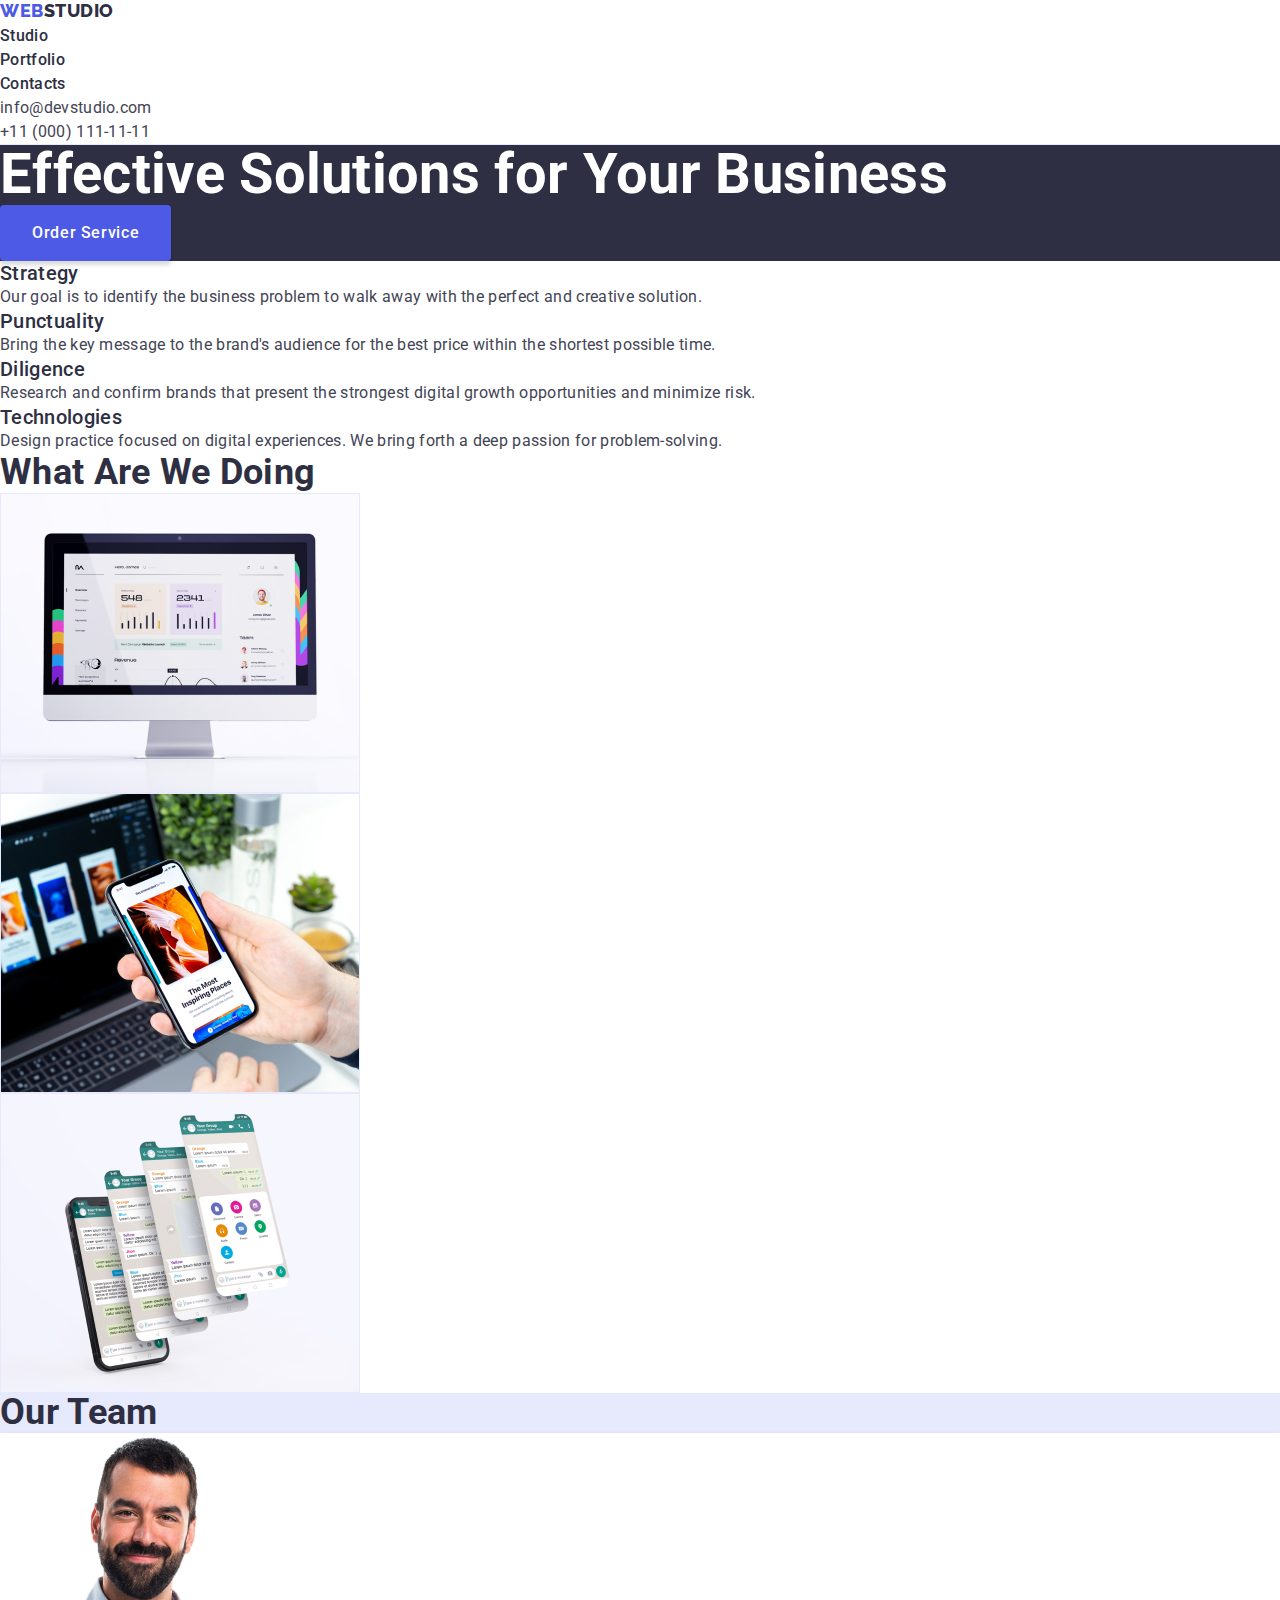
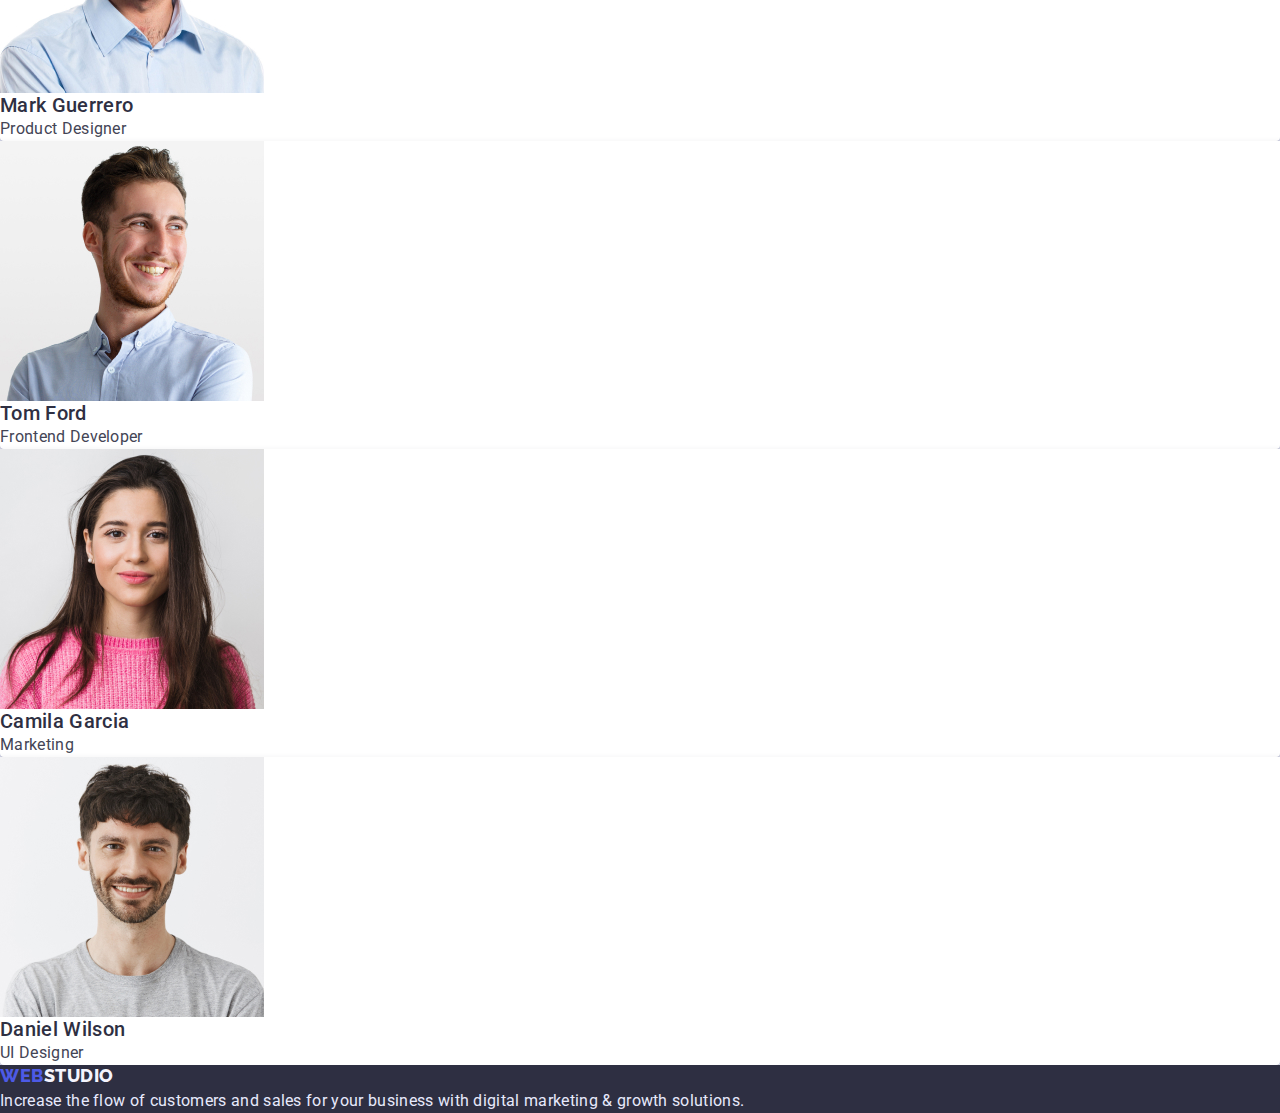
<file: index.html>
<!doctype html>
<html lang="en">

<head>
    <meta charset="UTF-8">
    <meta http-equiv="X-UA-Compatible" content="IE=edge">
    <meta name="viewport" content="width=device-width, initial-scale=1.0">

    <title>Webstudio</title>

    <link rel="preconnect" href="https://fonts.googleapis.com">
    <link rel="preconnect" href="https://fonts.gstatic.com" crossorigin>
    <link href="https://fonts.googleapis.com/css2?family=Raleway:wght@800&family=Roboto:wght@400;500;700&display=swap" rel="stylesheet">
    
    <link href="https://cdn.jsdelivr.net/npm/modern-normalize@1.1.0/modern-normalize.min.css" rel="stylesheet">
    
    <link rel="stylesheet" href="./css/styles.css" />
</head>

<body>

    
        
        <header class="header">
                <nav class="navigation">
                    <a class="logo-header" href="/"> 
                    <span class="web">WEB</span><span>STUDIO</span>
                    </a>
        
                    <ul class="nav-list">
                        <li><a class="nav-link" href="./index.html"> Studio </a></li>
                        <li><a class="nav-link" href="./portfolio.html"> Portfolio </a></li>
                        <li><a class="nav-link" href="/"> Contacts </a></li>
                    </ul>
        
                </nav>
        
                <address class="address-section">
                    <ul class="address-list">
                        <li><a class="mail-link" href="mailto:info@devstudio.com"> info@devstudio.com </a></li>
                        <li><a class="tel-link" href="tel:+11(000)111-11-11"> +11 (000) 111-11-11 </a></li>
                    </ul>
                </address>
    
        </header>
    
    
        <main>
    
            <section class="hero-section">
                <h1 class="hero-title"> Effective Solutions for Your Business </h1>
                <button type="button" class="order-button"> Order Service </button>
            </section>
    
            <section class="advantages-section">
                <h2 hidden> The Advantages Of Working With Us </h2> <!-- alternatively - "Our Strong Sides" or smth-->
                <ul class="advantages-list">
                    <li class="advantages-item">
    
                        <h3 class="item-subtitle">Strategy</h3>
                        <p class="item-paragraph">Our goal is to identify the business problem to walk
                            away with the perfect and creative solution. </p>
    
                    </li>
    
                    <li class="advantages-item">
    
                        <h3 class="item-subtitle">Punctuality</h3>
                        <p class="item-paragraph">Bring the key message to the brand's audience for the best
                            price within the shortest possible time. </p>
    
                    </li>
    
                    <li class="advantages-item">
    
                        <h3 class="item-subtitle">Diligence</h3>
                        <p class="item-paragraph">Research and confirm brands that present the strongest
                            digital growth opportunities and minimize risk. </p>
    
                    </li>
    
                    <li class="advantages-item">
    
                        <h3 class="item-subtitle">Technologies</h3>
                        <p class="item-paragraph">Design practice focused on digital experiences.
                            We bring forth a deep passion for problem-solving. </p>
    
                    </li>
                </ul>
            </section>
    
            <section class="services-section">
                <h2 class="section-subtitle">What Are We Doing</h2>
                <ul class="services-list">
                    <li class="services-item"> <img src="images/img1.jpg" alt="computer screen demonstrating a website" width="360"
                            height="300" /></li>
    
                    <li class="services-item"> <img src="images/img3.jpg" alt="fan abstract image of a mobile app" width="360" height="300" />
                    </li>
    
                    <li class="services-item"> <img src="images/img2.jpg" alt="computer screen and a phone demonstrating the same website"
                            width="360" height="300" /></li>
                </ul>
            </section>
    
            <section class="team-section">
                <h2 class="section-subtitle">Our Team</h2>
                <ul class="team-list">
                    <li class="team-list-item">
                        <img src="images/guerrero.jpg" alt="Mark Guerrero, Product Designer" width="264" height="260" />
                        
                        <div class="team-item-content">
                            <h3 class="item-subtitle">Mark Guerrero</h3>
                            <p class="item-paragraph">Product Designer</p>
                        </div>
                    </li>
    
                    <li class="team-list-item">
                        <img src="images/ford.jpg" alt="Tom Ford, Frontend Developer" width="264" height="260" />
                        
                        <div class="team-item-content">
                            <h3 class="item-subtitle">Tom Ford</h3>
                            <p class="item-paragraph">Frontend Developer</p>
                        </div>
                    </li>
    
                    <li class="team-list-item">
                        <img src="images/garcia.jpg" alt="Camila Garcia, Marketing" width="264" height="260" />
                        
                        <div class="team-item-content">
                            <h3 class="item-subtitle">Camila Garcia</h3>
                            <p class="item-paragraph">Marketing</p>
                        </div>
                    </li>
    
                    <li class="team-list-item">
                        <img src="images/wilson.jpg" alt="Daniel Wilson, UI Designer" width="264" height="260" />
                        
                        <div class="team-item-content">
                            <h3 class="item-subtitle">Daniel Wilson</h3>
                            <p class="item-paragraph">UI Designer</p>
                        </div>
                    </li>
    
                </ul>
            </section>
    
        </main>
    
        <footer class="footer-section">
            <a class="logo-footer" href="/"> <span class="web">WEB</span><span>STUDIO </span> </a>
            <p class="footer-paragraph">
                Increase the flow of customers and sales for your business with digital
                marketing & growth solutions.
            </p>
        </footer>
    
    </body>


</html>
</file>
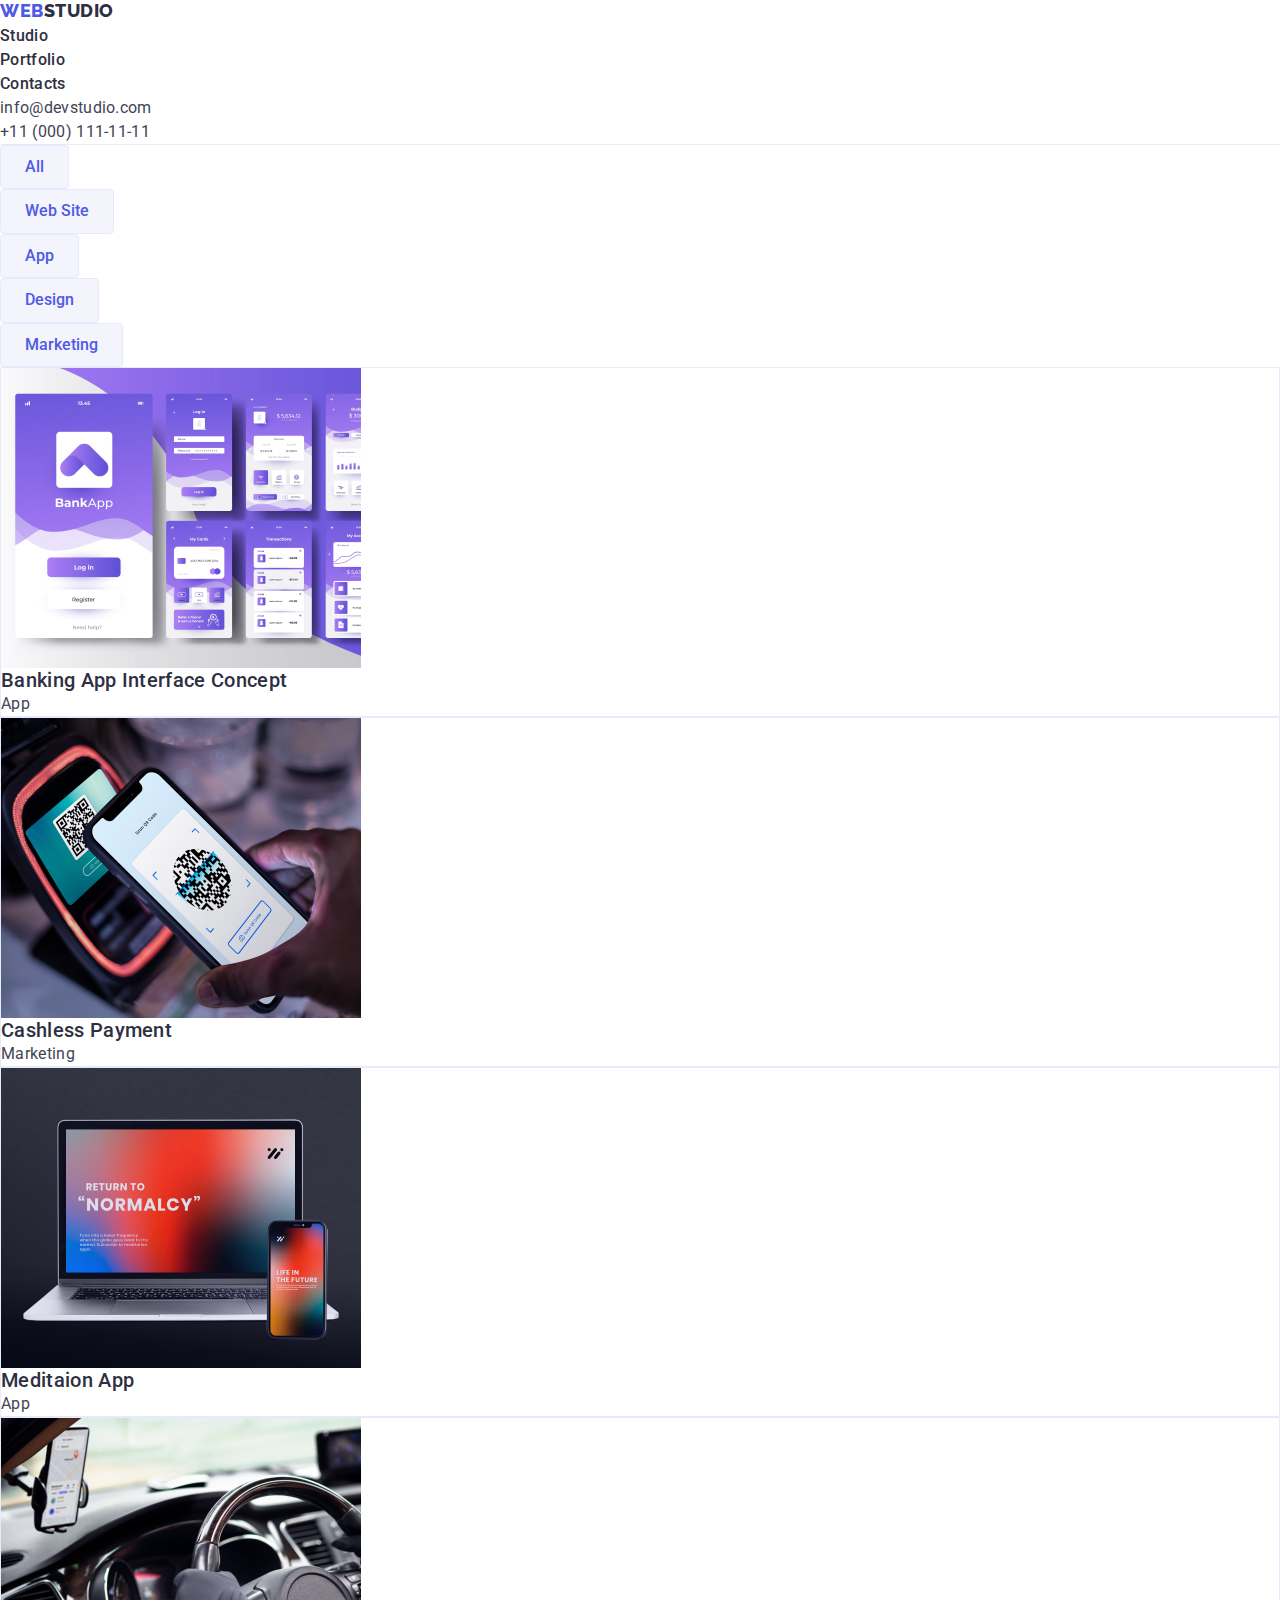
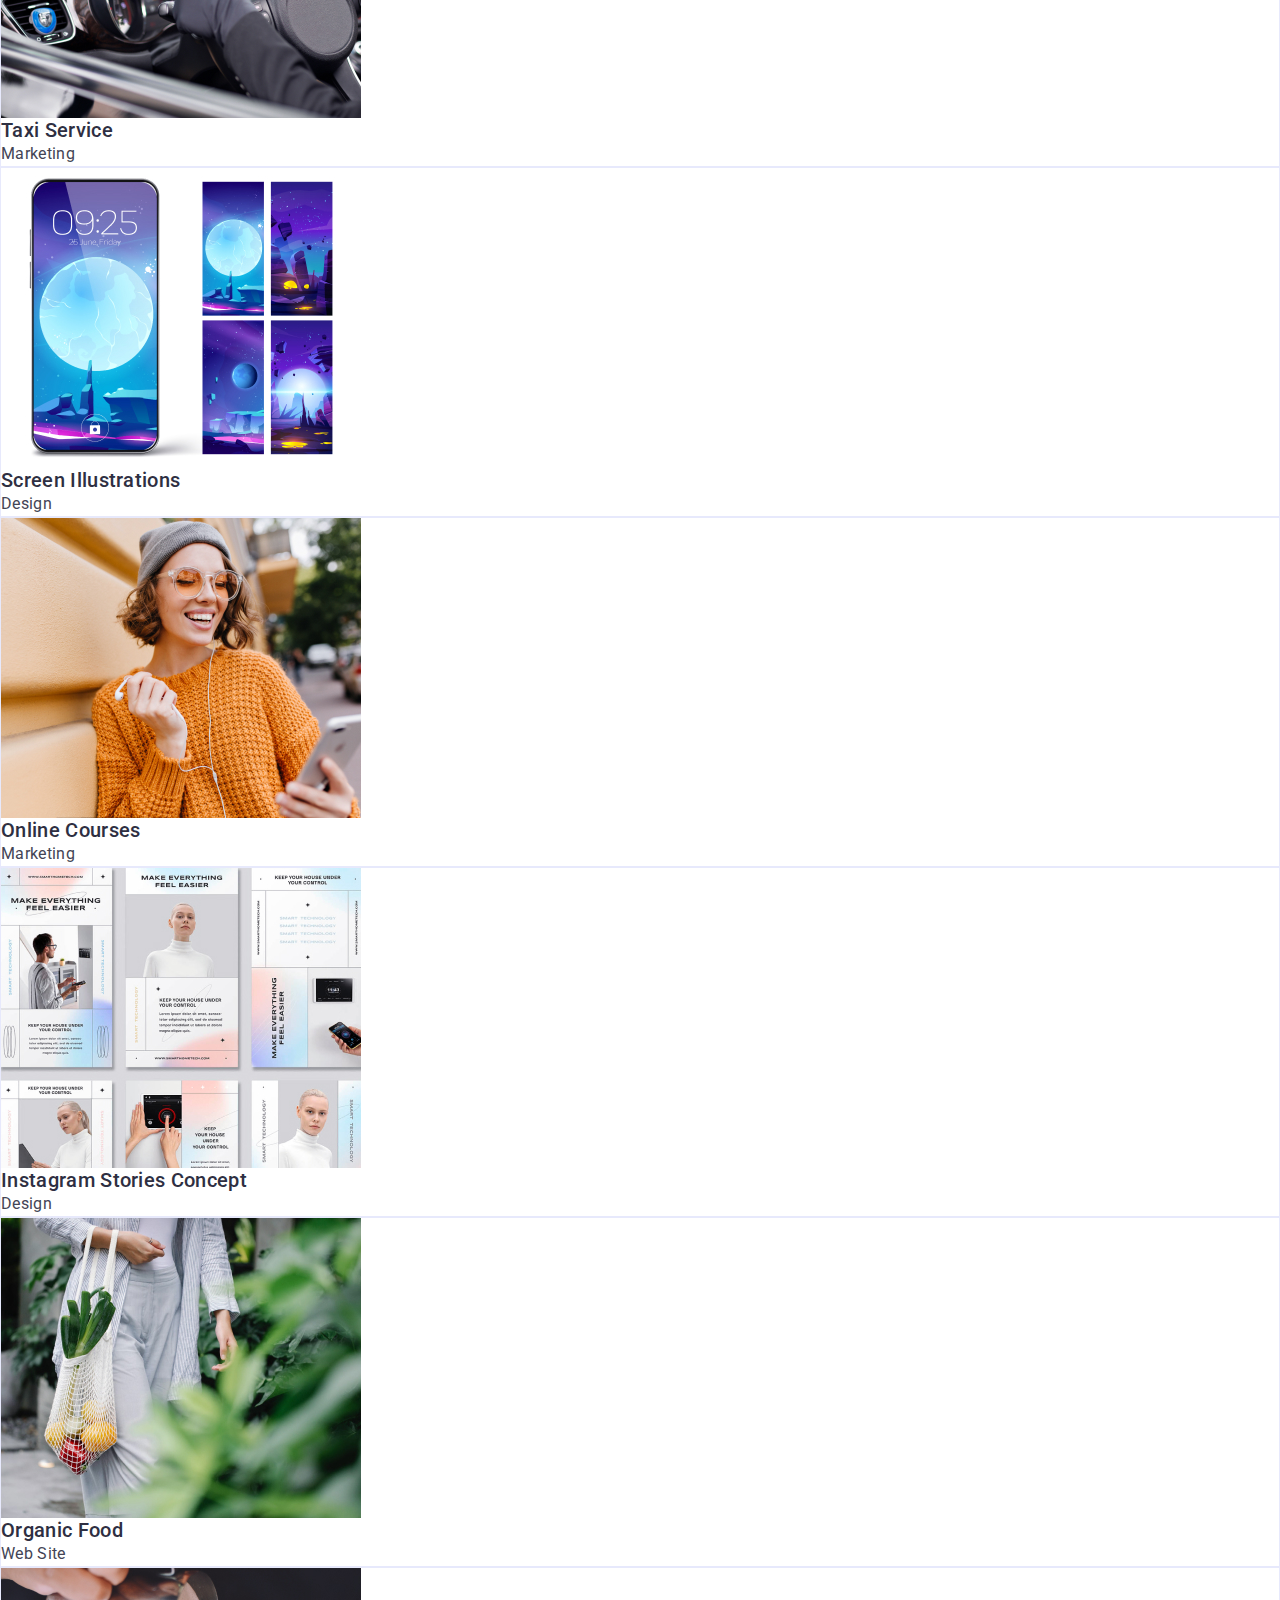
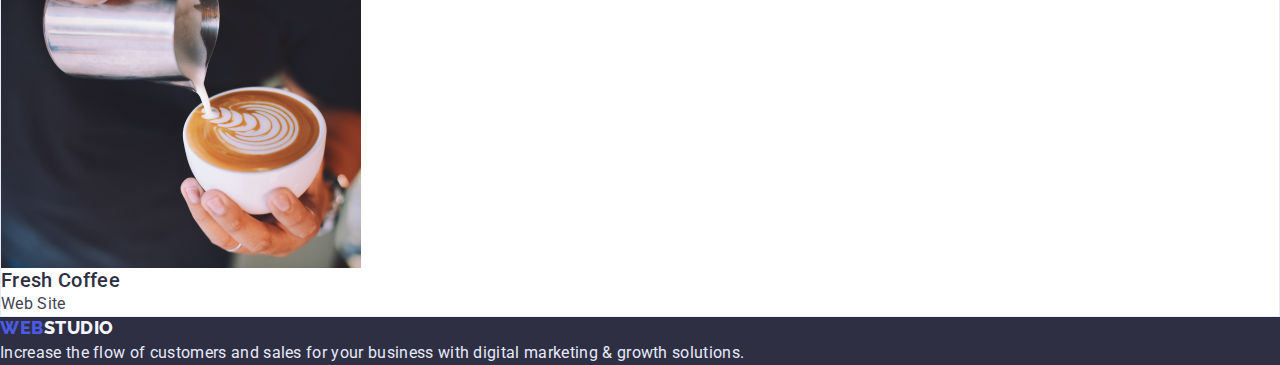
<file: portfolio.html>
<!doctype html>
<html lang="en">
<head>
    <meta charset="UTF-8">
    <meta http-equiv="X-UA-Compatible" content="IE=edge">
    <meta name="viewport" content="width=device-width, initial-scale=1.0">

    <title>Portfolio</title>

    <link rel="preconnect" href="https://fonts.googleapis.com">
    <link rel="preconnect" href="https://fonts.gstatic.com" crossorigin>
    <link href="https://fonts.googleapis.com/css2?family=Raleway:wght@800&family=Roboto:wght@400;500;700&display=swap" rel="stylesheet">

    <link href="https://cdn.jsdelivr.net/npm/modern-normalize@1.1.0/modern-normalize.min.css" rel="stylesheet">
    
    <link rel="stylesheet" href="./css/styles.css" />
    
   
</head>

<body>

    <header class="header">
        <nav class="navigation">
            <a class="logo-header" href="/">
                <span class="web">WEB</span><span>STUDIO </span>
            </a>
    
            <ul class="nav-list">
                <li><a class="nav-link" href="./index.html"> Studio </a></li>
                <li><a class="nav-link" href="./portfolio.html"> Portfolio </a></li>
                <li><a class="nav-link" href="/"> Contacts </a></li>
            </ul>
    
        </nav>
    
        <address class="address-section">
            <ul class="address-list">
                <li><a class="mail-link" href="mailto:info@devstudio.com"> info@devstudio.com </a></li>
                <li><a class="tel-link" href="tel:+11(000)111-11-11"> +11 (000) 111-11-11 </a></li>
            </ul>
        </address>
    
    </header>

     <main>
    
        <section class="portfolio-section">

            <h1 hidden> Portfolio</h1>

            <ul class="filters-list">
                <li><button type="button" class="filter-button" > All </button></li>
                <li><button type="button" class="filter-button "> Web Site </button></li>
                <li><button type="button" class="filter-button "> App </button></li>
                <li><button type="button" class="filter-button "> Design </button></li>
                <li><button type="button" class="filter-button "> Marketing </button></li>
            </ul>
        
            <ul class="portfolio-list">
                <li class="portfolio-card"><img  
                    src="images/card1.jpg"
                    alt="Illustration of a purple banking app interface concept"
                    width="360"
                    height="300"/>
                    <div class="card-text">
                        <h2 class="item-subtitle">Banking App Interface Concept</h2>
                        <p class="item-paragraph">App</p>
                    </div>
                </li>

                <li class="portfolio-card"><img  
                    src="images/card2.jpg"
                    alt="Hand holding a phone up to a terminal, displaying a QR-code for cashless payment"
                    width="360"
                    height="300"/>
                    <div class="card-text">
                        <h2 class="item-subtitle">Cashless Payment</h2>
                        <p class="item-paragraph">Marketing</p>
                    </div>
                </li>

                <li class="portfolio-card"><img  
                    src="images/card3.jpg"
                    alt="A netbook and a phone,'Return to normalsy' displayed the  screens,
                     demonstrating a meditation app run on multiple devices"
                    width="360"
                    height="300"/>
                    <div class="card-text">
                        <h2 class="item-subtitle">Meditaion App</h2>
                        <p class="item-paragraph">App</p>
                    </div>
                </li>

                <li class="portfolio-card"><img  
                    src="images/card4.jpg"
                    alt="a through-the-window view of gloved hands grasping a steering wheel, 
                    a phone fixed above the control panel displaying an app for taxi drivers"
                    width="360"
                    height="300"/>
                    <div class="card-text">
                        <h2 class="item-subtitle">Taxi Service</h2>
                        <p class="item-paragraph">Marketing</p>
                    </div>
                </li>

                <li class="portfolio-card"><img  
                    src="images/card5.jpg"
                    alt="a collage of four variations of Illustrations for smartphone screen backgrounds, 
                    (a stylised and simplified blue-ish cosmic terrain)
                     with one of the variations demonstrated as an actual screen"
                    width="360"
                    height="300"/>
                    <div class="card-text">
                        <h2 class="item-subtitle">Screen Illustrations</h2>
                        <p class="item-paragraph">Design</p>
                    </div>
                </li>

                <li class="portfolio-card"><img  
                    src="images/card6.jpg"
                    alt="a woman in a pumpkin-colored sweater, beanie hat and orange glasses 
                        smiling at her phone while walking down the street"
                    width="360"
                    height="300"/>
                    <div class="card-text">
                        <h2 class="item-subtitle">Online Courses</h2>
                        <p class="item-paragraph">Marketing</p>
                    </div>
                </li>

                <li class="portfolio-card"><img  
                    src="images/card7.jpg"
                    alt="a collage of a few similarly styled instagram stories"
                    width="360"
                    height="300"/>
                    <div class="card-text">
                        <h2 class="item-subtitle">Instagram Stories Concept</h2>
                        <p class="item-paragraph">Design</p>
                    </div>
                </li>

                <li class="portfolio-card"><img  
                    src="images/card8.jpg"
                    alt="a woman in an off-white casual suit carrying a net-bag full of groceries"
                    width="360"
                    height="300"/>
                    <div class="card-text">
                        <h2 class="item-subtitle">Organic Food</h2>
                        <p class="item-paragraph">Web Site</p>
                    </div>
                </li>

                <li class="portfolio-card"><img  
                    src="images/card9.jpg"
                    alt="barrista pouring a cup of cappucino"
                    width="360"
                    height="300"/>
                    <div class="card-text">
                        <h2 class="item-subtitle">Fresh Coffee</h2>
                        <p class="item-paragraph">Web Site</p>
                    </div>
                </li>
            </ul>

        </section>
     </main>

    <footer class="footer-section">
        <a class="logo-footer" href="/"> <span class="web">WEB</span><span>STUDIO </span> </a>
        <p class="footer-paragraph">
            Increase the flow of customers and sales for your business with digital
            marketing & growth solutions.
        </p>
    </footer>

</body>
</file>
<file: css/styles.css>
/*============================================ RESETTING-STYLES ==============================*/
h1, h2, h3, p {
    margin-top: 0;
    margin-bottom: 0;
}

ul, ol {
    margin-top: 0;
    margin-bottom: 0;
    padding-left: 0;
    list-style: none;
}

img {
    display: block;
}

button {
    cursor: pointer;
}

address{
    font-style: normal;
}

a {
    text-decoration: none; 
    color: inherit;  
}


/*================================================= COLOUR-PALLETTE ==============================*/
/*added all colours for later use*/
:root {
    --white: #FFFFFF; /*WHITE*/
    --primary-brand: #4D5AE5; /*IRIS*/
    --pressed:#404BBF; /*OCEAN*/
    --dark: #2E2F42; /*NAVY BLUE*/
    --success: #31D0AA; /*GREEN*/
    --text: #434455; /*SLATE*/
    --subtle-text: #8E8F99;/*LIGHT SLATE*/
    --accent: #E7E9FC; /*CORNFLOWER*/
    --light: #F4F4FD; /*CLOUD*/
    --modal-overlay: #2E2F42;/*NAVY BLUE MODAL*/
    --hero-background: #2E2F42; /*GREY*/
}

/*================================================ TEXT-STYLES ==============================*/

/*main text style, hence using 'body' tag instead of class*/

body { /*BODY*/
    color: var(--text);

    font-family: "Roboto", sans-serif;
    font-style: normal;

    line-height: 1.5;
    letter-spacing: 0.02em;
}

/* for h1's, or the biggest, the most important titles
 /* Title | Header 1 
    font-weight: 700;
    font-size: 56px;
    line-height: 1.07;
   

/* for section headers */
 /* Header 2 
    font-weight: 700;
    font-size: 36px;
    line-height: 1.11;

/* for headers inside a list or section*/
 /* Header 3 
    font-weight: 500;
    font-size: 20px;
    line-height: 1.2;

/* for general paragraphs of small text*/
 /*Body Medium
    font-weight: 500;


/* button text 
    font-weight: 500;
    font-size: 16px;
    line-height: 1.5;
    letter-spacing: 0.04em;
 */
/*================================================= ELEMENT-STYLES ==============================*/

/*----------------------- logo stuff ----------------*/

.logo-header {
    font-family: "Raleway";
    font-style: normal;
    font-weight: 800;
    font-size: 18px;
    line-height: 1.16;

    letter-spacing: 0.03em;
    color: var(--dark);
}

.logo-footer {
    font-family: "Raleway";
    font-style: normal;
    font-weight: 800;
    font-size: 18px;
    line-height: 1.16;

    letter-spacing: 0.03em;
    color: var(--light);
}

.web {
    color: var(--primary-brand);
}

/*----------------- navigation panel ------------ */
.header {
border-bottom: 1px solid var(--accent)
}

.nav-link {
font-weight: 500;
color: var(--dark);
}
.nav-link:hover {
    color: var(--primary-brand);
}
.nav-link:active {
color: var(--pressed);
}

.mail-link:hover {
    color: var(--primary-brand);
}
.mail-link:active {
    color: var(--pressed);
}

.tel-link:hover {
    color: var(--primary-brand);
}
.tel-link:active {
    color: var(--pressed);
}


/*-------- hero section ------------ */

.hero-section {
    background-color: var(--dark);
}

.hero-title {
    color: var(--white);
    font-weight: 700;
    font-size: 56px;
    line-height: 1.07;
}

.order-button {
    color: var(--white);
    background-color: var(--primary-brand);
    
    font-weight: 500;
    font-size: 16px;
    line-height: 1.5;
    letter-spacing: 0.04em;

    padding: 16px 32px;
    
    box-shadow: 0px 4px 4px rgba(0, 0, 0, 0.15);
    border-radius: 4px;
    border: none;
}

.order-button:active {
    background-color: var(--pressed);
}

.order-button:hover {
    background-color: var(--pressed);
}

/*-------- advantages section ------------ */

.item-subtitle {
    color: var(--dark);
    font-weight: 500;
    font-size: 20px;
    line-height: 1.2;
}

/*-------- services ("What are We Doing") section ------------ */

.section-subtitle {
    color: var(--dark);
    font-weight: 700;
    font-size: 36px;
    line-height: 1.11;
}

/*----------- team section ------------ */

.team-section {
    background-color: var(--accent);
}

.team-list-item {
background-color: var(--white);
    box-shadow: 0px 1px 6px rgba(46, 47, 66, 0.08),
                0px 1px 1px rgba(46, 47, 66, 0.16),
                0px 2px 1px rgba(46, 47, 66, 0.08);
    border-radius: 0px 0px 4px 4px;
}

/*----------- footer ------------ */

.footer-section {
    background-color: var(--dark);
}

.footer-paragraph {
    color: var(--accent);
}

/*========================PORTFOLIO========================*/

/*----------- filters section ------------ */

.filter-button {
    color: var(--primary-brand);
    font-weight: 500;

    background-color: var(--light);
    padding-left: 24px;
    padding-right: 24px;
    padding-top: 12px;
    padding-bottom: 12px;
    border: 1px solid var(--accent);
    border-radius: 4px;

}
.filter-button:hover {
    color: var(--white);
    background-color: var(--primary-brand);
    box-shadow: 0px 3px 1px rgba(0, 0, 0, 0.1),
        0px 2px 1px rgba(0, 0, 0, 0.08),
        0px 2px 2px rgba(0, 0, 0, 0.12);
    border-radius: 4px;
}

.filter-button:active {
    color: var(--white);
    background-color: var(--pressed);
    box-shadow: 0px 3px 1px rgba(0, 0, 0, 0.1),
                0px 2px 1px rgba(0, 0, 0, 0.08),
                0px 2px 2px rgba(0, 0, 0, 0.12);
    border-radius: 4px;
}

/*----------- portfolio cards section ------------ */

.portfolio-card {
    border: 1px solid var(--accent)
}
</file>
